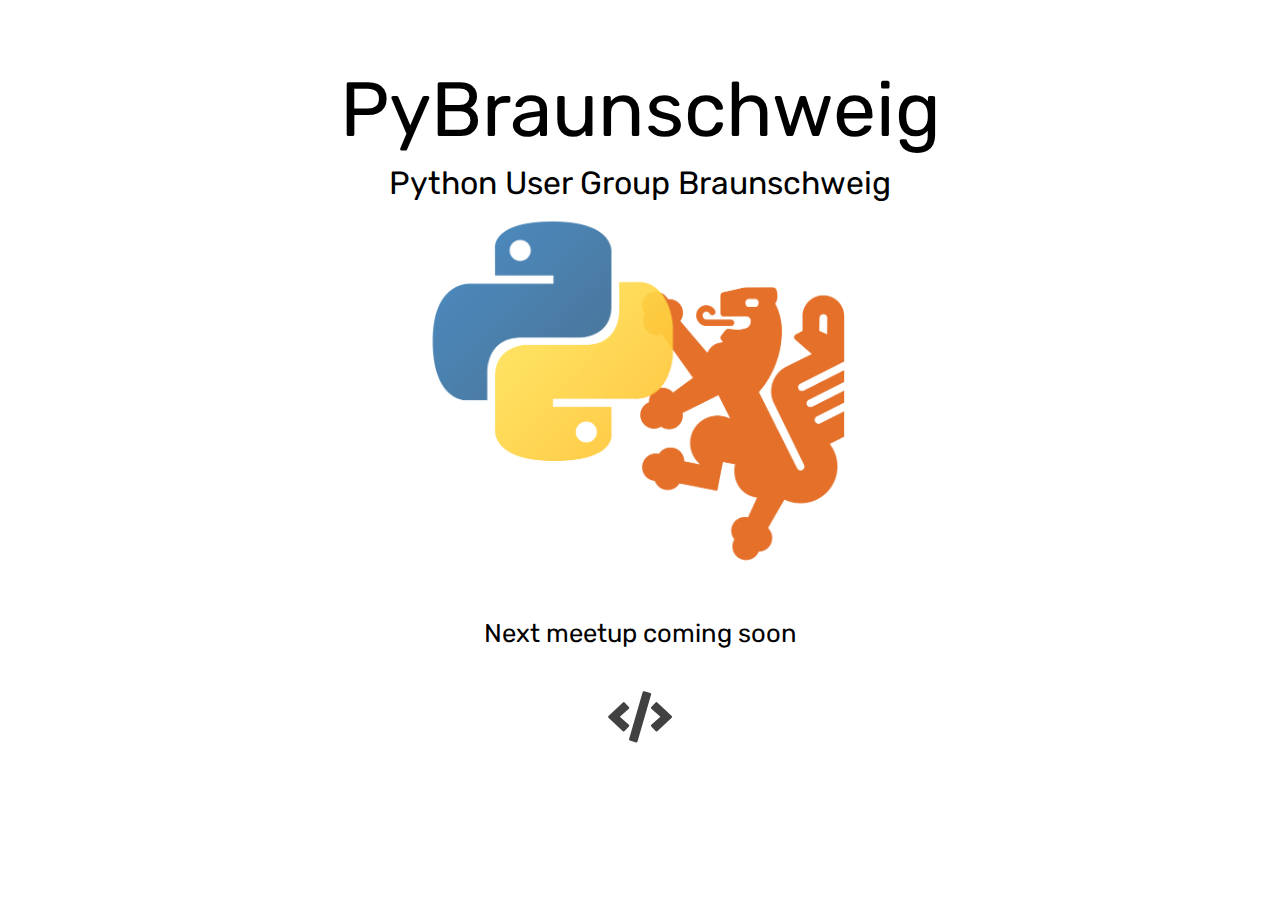
<file: index.html>
<!DOCTYPE html>
<html lang="en">
  <head>
    <title>PyBraunschweig</title>
    <meta charset="utf-8" />
    <meta name="description" content="Python User Group Braunschweig, Germany" />
    <meta name="keywords" content="Python, Braunschweig, User Group, Meetup, Community" />
    <meta name="author" content="PyBraunschweig" />
    <meta name="viewport" content="width=device-width, initial-scale=1.0" />
    <link rel="stylesheet" href="static/css/fontawesome.all.css" />
    <link rel="stylesheet" href="static/css/bootstrap.min.css" />
    <link rel="stylesheet" href="static/css/style.css" />
    <link rel="icon" href="static/favicon.ico" />
  </head>

  <body>
    <div class="container-fluid top-page-margin">
      <div class="row">
        <div class="col text-center">
          <h1 class="title">PyBraunschweig</h1>
          <h2 class="subtitle">Python User Group Braunschweig</h2>
        </div>
      </div>
      <div class="row">
        <div class="col text-center">
          <img src="static/pybraunschweig.png" class="resize" alt="Py Braunschweig Logo" />
        </div>
      </div>
      <div class="row">
        <div class="col"></div>
        <div class="col-sm-6 text-center content">
          <div>
            <p class="info">Next meetup coming soon</p>
          </div>
        </div>
        <div class="col"></div>
      </div>
      <div class="row">
        <div class="col text-center">
          <a href="https://www.pybraunschweig.de/coc.html" class="button" target="_blank"><i class="fas fa-code"></i></a>
        </div>
      </div>
    </div>

    <script type="text/javascript" src="static/js/mail.js"></script>
  </body>
</html>
</file>
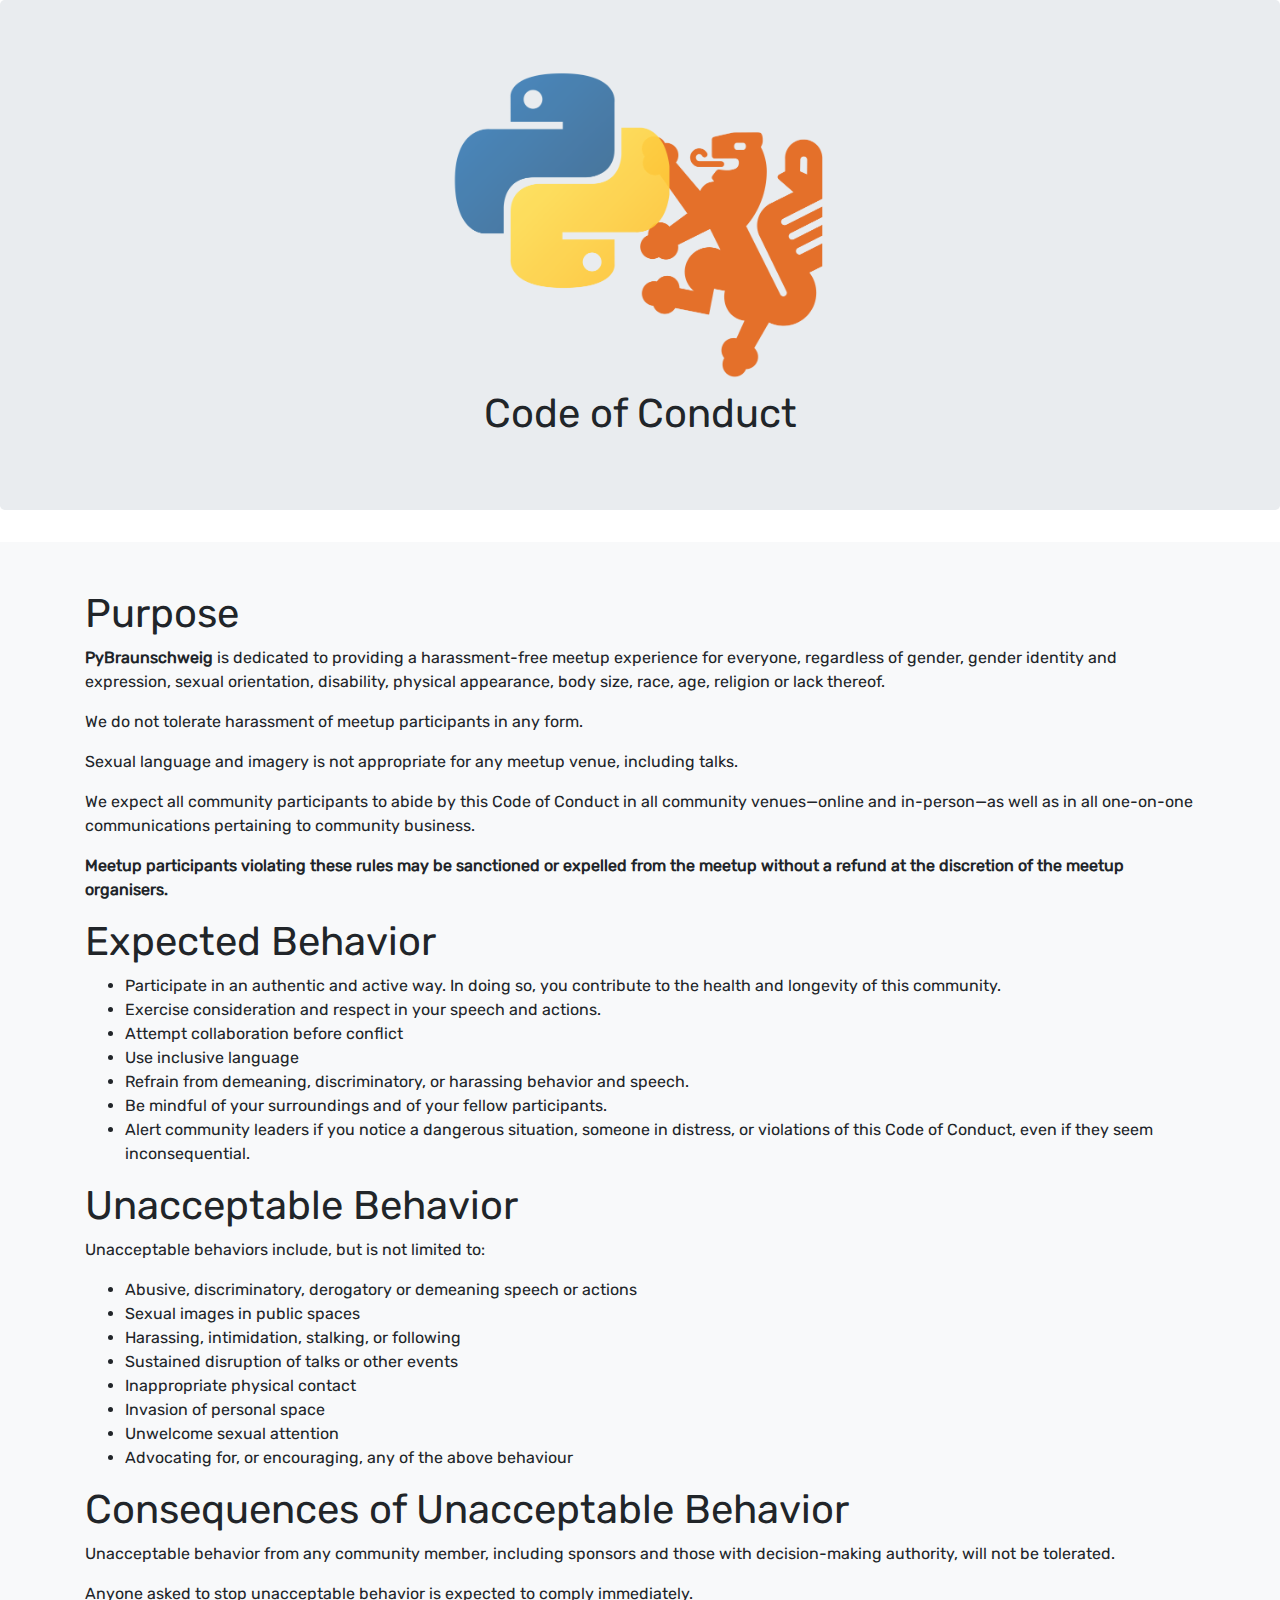
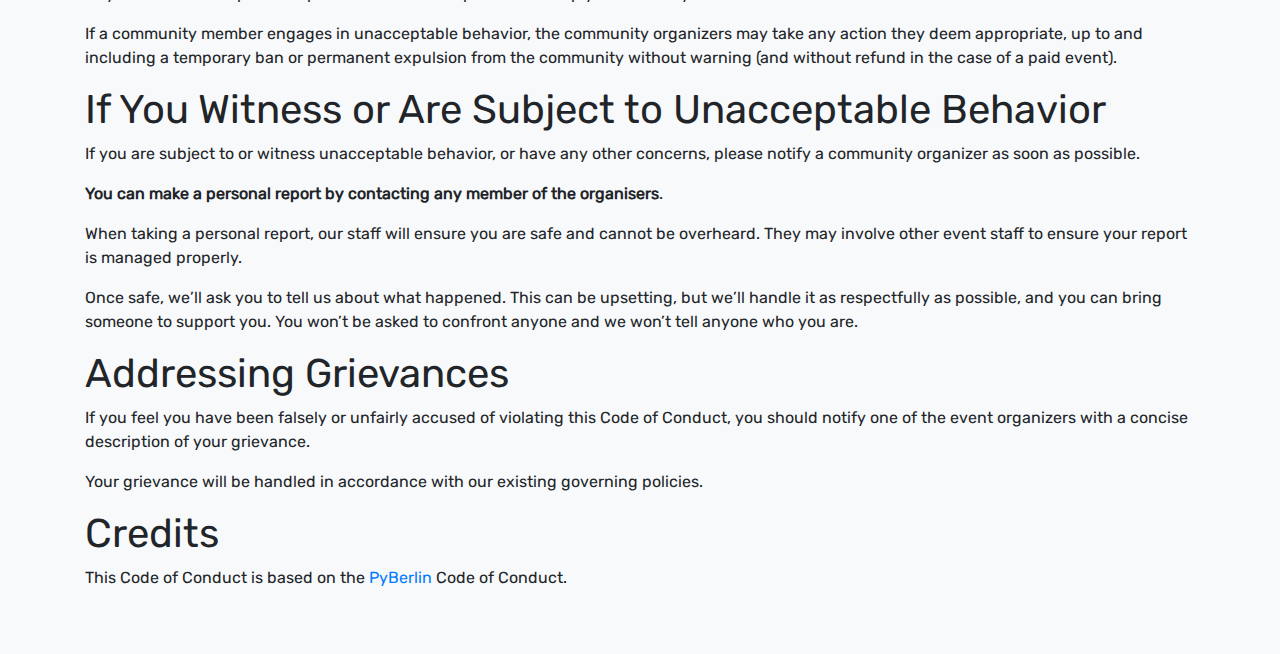
<file: coc.html>
<!DOCTYPE html>
<html lang="en">

<head>
    <title>Py Braunschweig</title>
    <meta charset="utf-8">
    <meta name="description" content="Python User Group Braunschweig, Germany">
    <meta name="keywords" content="Python, Braunschweig, User Group, Meetup, Community">
    <meta name="author" content="PyBraunschweig">
    <meta name="viewport" content="width=device-width, initial-scale=1.0">
    <link rel="stylesheet" href="static/css/fontawesome.all.css" />
    <link rel="stylesheet" href="static/css/bootstrap.min.css" />
    <link rel="stylesheet" href="static/css/style.css" />
    <link rel="icon" href="static/favicon.ico" />
</head>

<body>
    <main class="page-content" aria-label="Content">
        <div class="wrapper">
            <main role="main">

                <section class="jumbotron text-center">
                    <div class="container">
                        <img src="/static/pybraunschweig.png" width="400">
                        <h1 class="jumbotron-heading">Code of Conduct</h1>
                    </div>
                </section>

                <div class="album py-5 bg-light">
                    <div class="container">
                        <article class="post">
                            <div class="post-content">
                                <h1 id="purpose">Purpose</h1>

                                <p><strong>PyBraunschweig</strong> is dedicated to providing a harassment-free meetup
                                    experience for everyone, regardless of gender, gender identity and expression,
                                    sexual orientation, disability, physical appearance, body size, race, age, religion
                                    or lack thereof.</p>

                                <p>We do not tolerate harassment of meetup participants in any form.</p>

                                <p>Sexual language and imagery is not appropriate for any meetup venue, including talks.
                                </p>

                                <p>We expect all community participants to abide by this Code of Conduct in all
                                    community venues—online and in-person—as well as in all one-on-one communications
                                    pertaining to community business.</p>

                                <p><strong>Meetup participants violating these rules may be sanctioned or expelled from
                                        the meetup without a refund at the discretion of the meetup organisers.</strong>
                                </p>

                                <h1 id="expected-behavior">Expected Behavior</h1>

                                <ul>
                                    <li>Participate in an authentic and active way. In doing so, you contribute to the
                                        health and longevity of this community.</li>
                                    <li>Exercise consideration and respect in your speech and actions.</li>
                                    <li>Attempt collaboration before conflict</li>
                                    <li>Use inclusive language</li>
                                    <li>Refrain from demeaning, discriminatory, or harassing behavior and speech.</li>
                                    <li>Be mindful of your surroundings and of your fellow participants.</li>
                                    <li>Alert community leaders if you notice a dangerous situation, someone in
                                        distress, or violations of this Code of Conduct, even if they seem
                                        inconsequential.</li>
                                </ul>

                                <h1 id="unacceptable-behavior">Unacceptable Behavior</h1>

                                <p>Unacceptable behaviors include, but is not limited to:</p>

                                <ul>
                                    <li>Abusive, discriminatory, derogatory or demeaning speech or actions</li>
                                    <li>Sexual images in public spaces</li>
                                    <li>Harassing, intimidation, stalking, or following</li>
                                    <li>Sustained disruption of talks or other events</li>
                                    <li>Inappropriate physical contact</li>
                                    <li>Invasion of personal space</li>
                                    <li>Unwelcome sexual attention</li>
                                    <li>Advocating for, or encouraging, any of the above behaviour</li>
                                </ul>

                                <h1 id="consequences-of-unacceptable-behavior">Consequences of Unacceptable Behavior
                                </h1>

                                <p>Unacceptable behavior from any community member, including sponsors and those with
                                    decision-making authority, will not be tolerated.</p>

                                <p>Anyone asked to stop unacceptable behavior is expected to comply immediately.</p>

                                <p>If a community member engages in unacceptable behavior, the community organizers may
                                    take any action they deem appropriate, up to and including a temporary ban or
                                    permanent expulsion from the community without warning (and without refund in the
                                    case of a paid event).</p>

                                <h1 id="if-you-witness-or-are-subject-to-unacceptable-behavior">If You Witness or Are
                                    Subject to Unacceptable Behavior</h1>

                                <p>If you are subject to or witness unacceptable behavior, or have any other concerns,
                                    please notify a community organizer as soon as possible.</p>

                                <p><strong>You can make a personal report by contacting any member of the
                                        organisers</strong>.</p>

                                <p>When taking a personal report, our staff will ensure you are safe and cannot be
                                    overheard. They may involve other event staff to ensure your report is managed
                                    properly.</p>

                                <p>Once safe, we’ll ask you to tell us about what happened. This can be upsetting, but
                                    we’ll handle it as respectfully as possible, and you can bring someone to support
                                    you. You won’t be asked to confront anyone and we won’t tell anyone who you are.</p>

                                <h1 id="addressing-grievances">Addressing Grievances</h1>

                                <p>If you feel you have been falsely or unfairly accused of violating this Code of
                                    Conduct, you should notify one of the event organizers with a concise description of
                                    your grievance.</p>

                                <p>Your grievance will be handled in accordance with our existing governing policies.
                                </p>

                                <h1 id="credits">Credits</h1>

                                <p>This Code of Conduct is based on the <a href="https://pyberlin.github.io/" target="_blank" rel="noopener noreferrer">PyBerlin</a> Code of Conduct.</p>

                            </div>
                        </article>
                    </div>
                </div>
        </div>
    </main>

</body>

</html>
</file>
<file: static/css/style.css>
:root {
  --main-font-color: #000000;
  --main-button-color: #414141;
  --main-hover-color: #e4702a;
}

/* rubik-regular - latin-ext_latin */
@font-face {
  font-family: "Rubik";
  font-style: normal;
  font-weight: 400;
  src: url("../fonts/rubik-v21-latin-ext_latin-regular.eot"); /* IE9 Compat Modes */
  src: local(""), url("../fonts/rubik-v21-latin-ext_latin-regular.eot?#iefix") format("embedded-opentype"),
    /* IE6-IE8 */ url("../fonts/rubik-v21-latin-ext_latin-regular.woff2") format("woff2"),
    /* Super Modern Browsers */ url("../fonts/rubik-v21-latin-ext_latin-regular.woff") format("woff"),
    /* Modern Browsers */ url("../fonts/rubik-v21-latin-ext_latin-regular.ttf") format("truetype"),
    /* Safari, Android, iOS */ url("../fonts/rubik-v21-latin-ext_latin-regular.svg#Rubik") format("svg"); /* Legacy iOS */
}

body {
  background: #ffffff;
  font-family: "Rubik";
}

.top-page-margin {
  margin-top: 4em;
}

.title {
  font-family: "Rubik";
  font-size: 6vw;
  text-align: center;
  color: var(--main-font-color);
}

.subtitle {
  font-family: "Rubik";
  font-size: 2.5vw;
  text-align: center;
  color: var(--main-font-color);
}

.button {
  padding: 1vw;
  font-size: 4vw;
  color: var(--main-button-color);
  transition: all 0.2s ease-in-out;
  display: inline-block;
  vertical-align: middle;
}

.button:hover {
  color: var(--main-hover-color);
  font-size: calc(4vw + 2vw);
  padding: 0;
}

img.resize {
  max-width: 35vw;
  height: auto;
}

.joke {
  color: var(--main-font-color);
  font-size: 1.5vw;
  margin-top: 1.5em;
  margin-bottom: 1em;
}

.info {
  color: var(--main-font-color);
  font-size: 2vw;
  margin-top: 1.5em;
}

.meetup {
  color: var(--main-font-color);
  font-size: 1.5vw;
  margin-top: 1.5em;
}

@media (min-width: 768px) and (max-width: 1024px) and (orientation: portrait),
  (min-width: 768px) and (max-width: 1024px) and (orientation: landscape) {
  .top-page-margin {
    margin-top: 4em;
  }
  .title {
    font-size: 8vw;
  }
  .subtitle {
    font-size: 3.5vw;
  }
  .button {
    color: var(--main-button-color);
    padding: 1vw;
    font-size: 8vw;
  }
  .button:hover {
    font-size: calc(8vw + 4vw);
  }
  img.resize {
    max-width: 40vw;
  }
  .joke {
    font-size: 2vw;
  }
  .info {
    font-size: 3vw;
  }
  .meetup {
    font-size: 2.5vw;
  }
}

@media (min-width: 481px) and (max-width: 767px) {
  .top-page-margin {
    margin-top: 4em;
  }
  .title {
    font-size: 8vw;
  }
  .subtitle {
    font-size: 3.5vw;
  }
  .button {
    color: var(--main-button-color);
    padding: 1vw;
    font-size: 8vw;
  }
  .button:hover {
    font-size: calc(8vw + 4vw);
  }
  img.resize {
    max-width: 40vw;
  }
  .soon {
    font-size: 3.5vw;
  }
  .joke {
    font-size: 2vw;
  }
  .info {
    font-size: 3vw;
  }
  .meetup {
    font-size: 2.5vw;
  }
}

@media (min-width: 320px) and (max-width: 480px) {
  .title {
    font-size: 12vw;
  }
  .subtitle {
    font-size: 5vw;
  }
  .button {
    color: var(--main-button-color);
    padding: 1vw;
    font-size: 12vw;
  }
  .button:hover {
    font-size: calc(12vw + 6vw);
  }
  img.resize {
    max-width: 60vw;
  }
  .soon {
    font-size: 5vw;
  }
  .joke {
    font-size: 3vw;
  }
  .info {
    font-size: 4vw;
  }
  .meetup {
    font-size: 3.5vw;
  }
}
</file>
